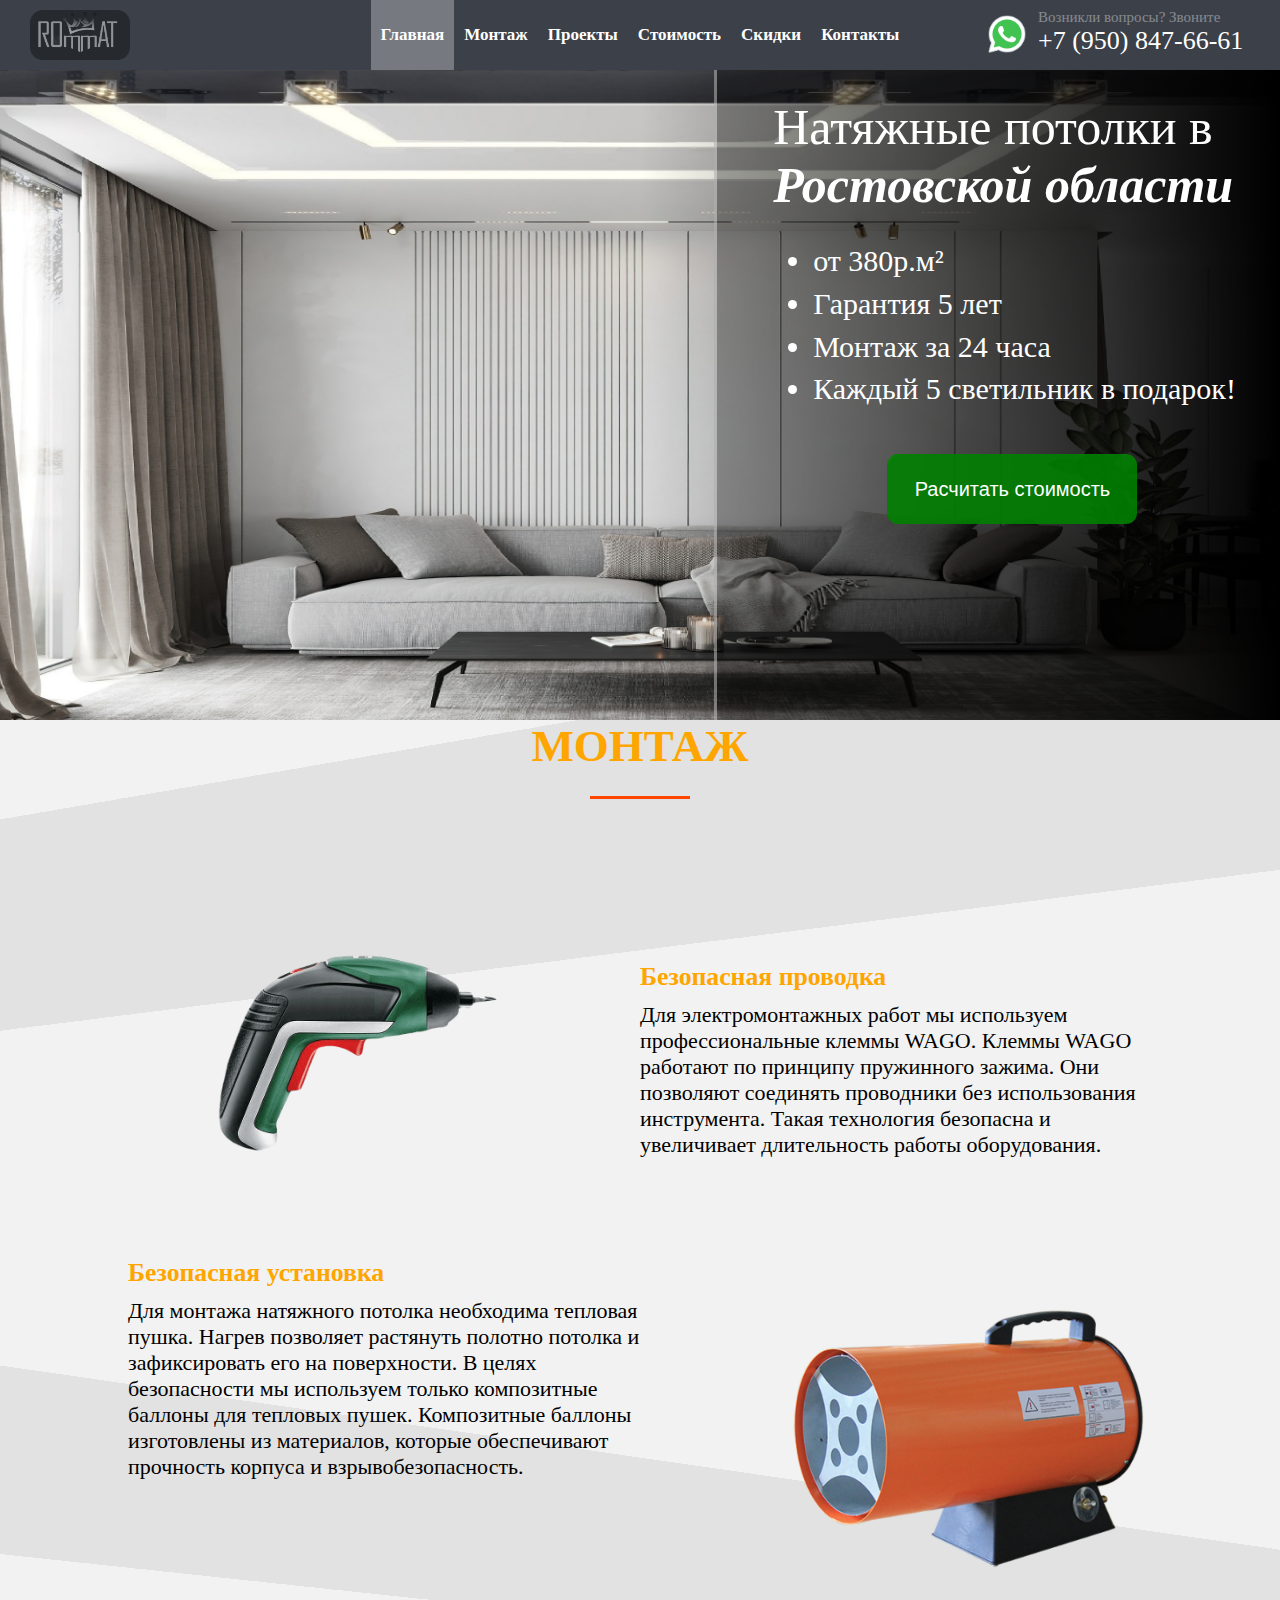
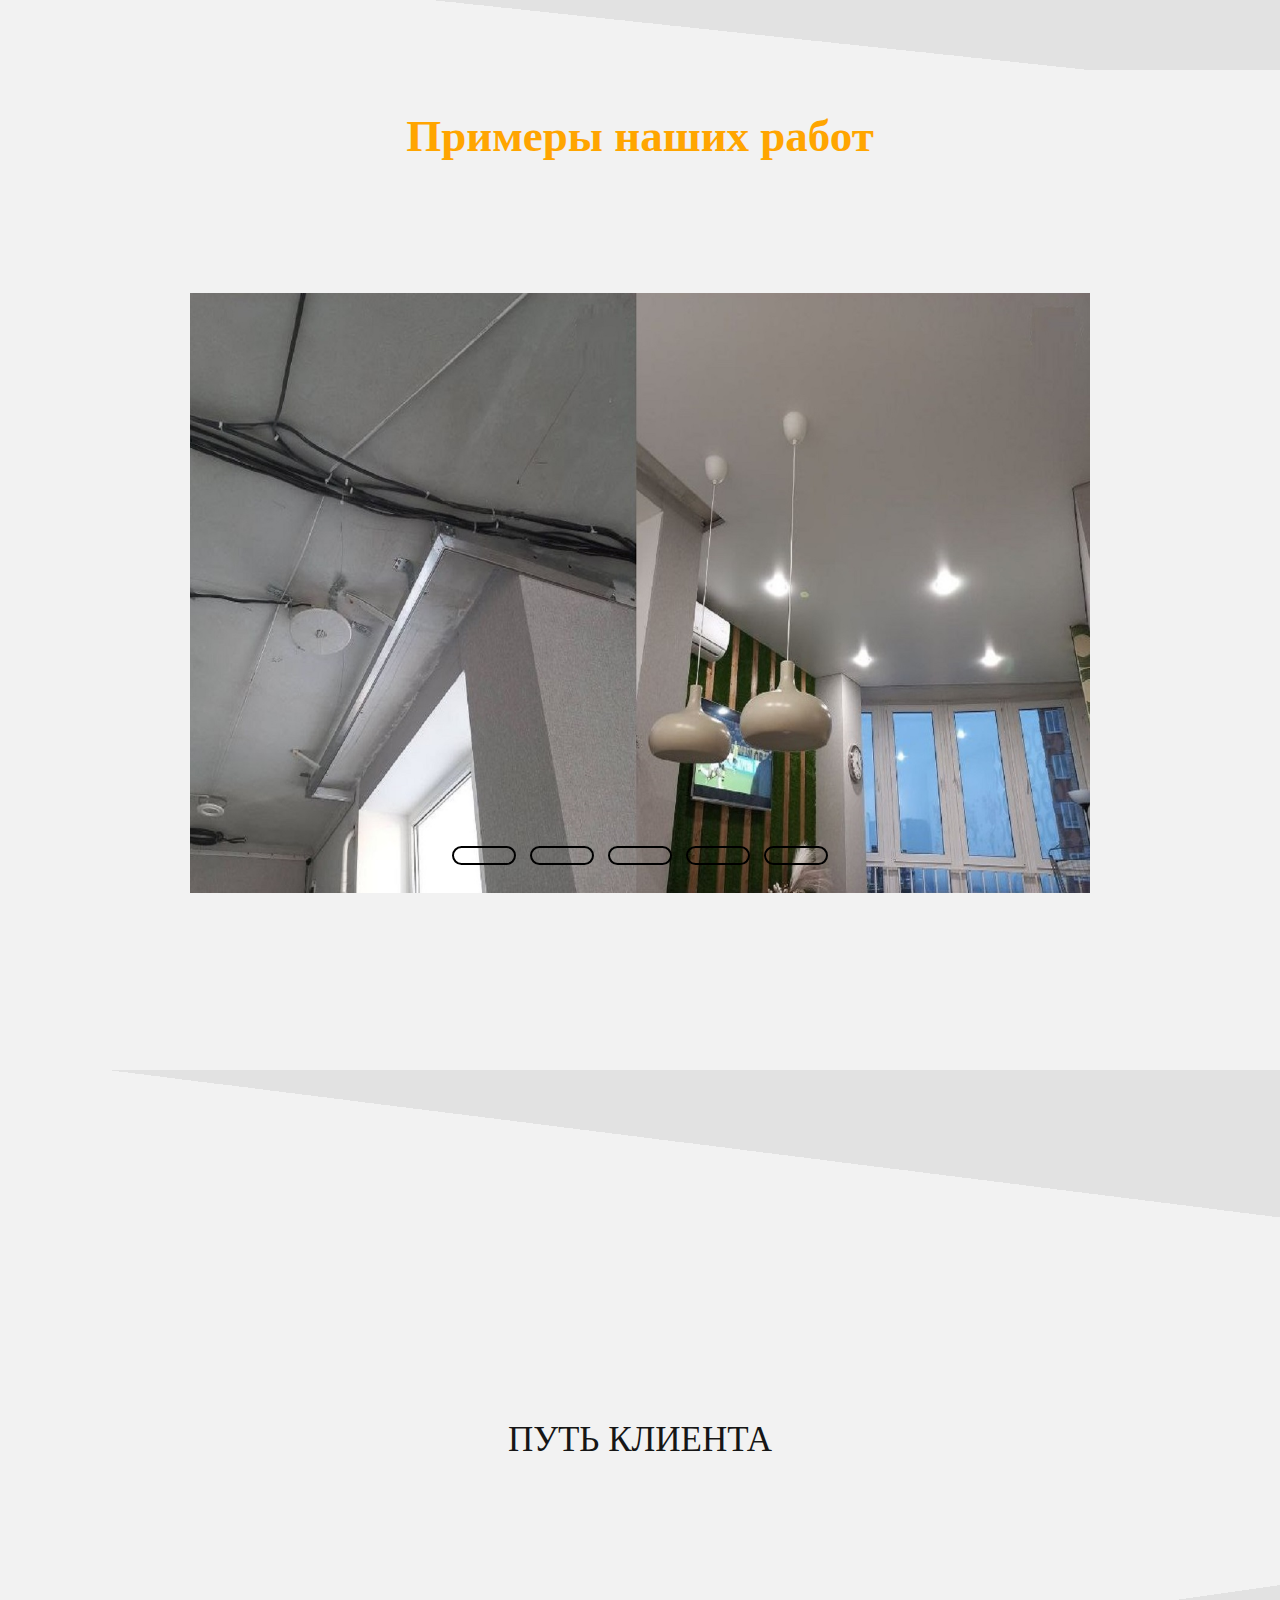
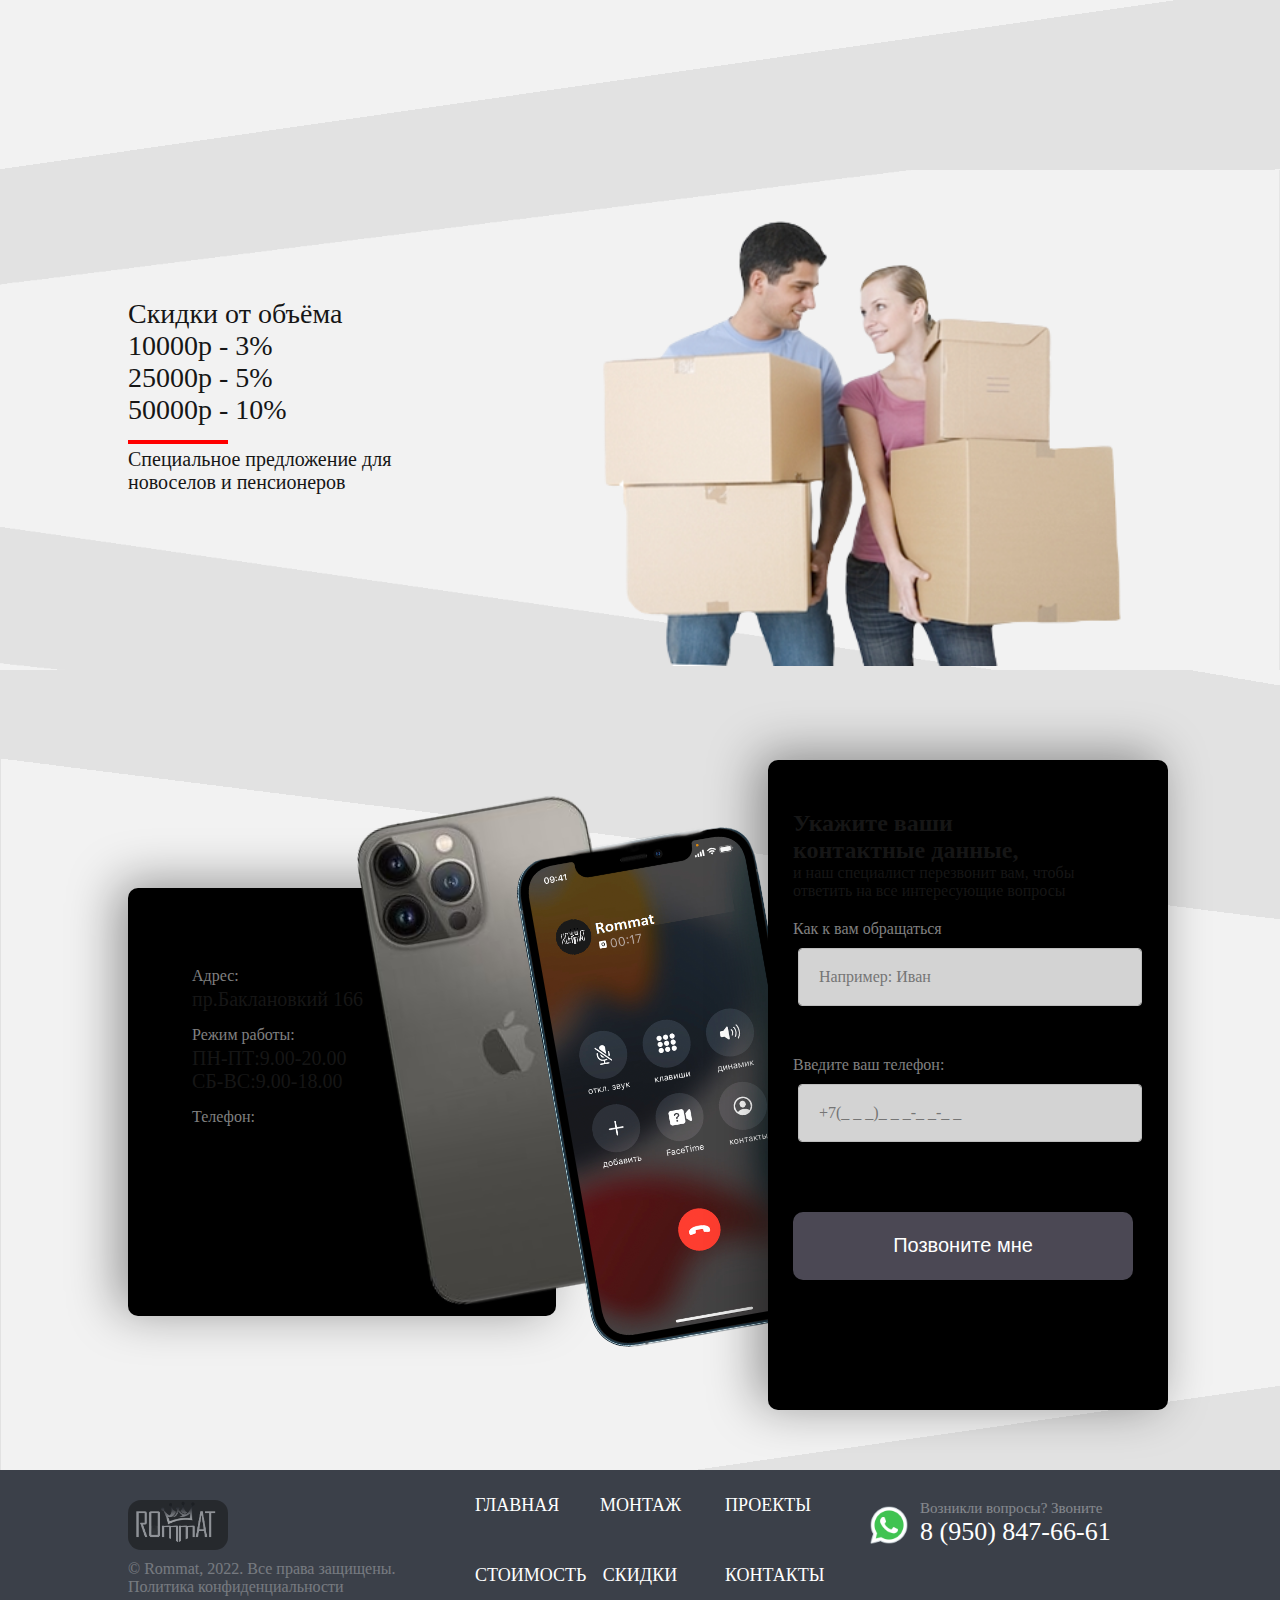
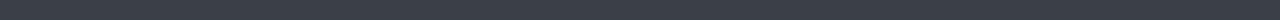
<file: натяжной.html>
<!DOCTYPE html>
<html lang="eg">
 <head>
  <meta charset="utf-8">
    <meta name="viewport" content="width=device-width, initial-scale=1.0, maximum-scale=1.0, user-scalable=0">
    <link rel="stylesheet" href="./css/main.css" />
    <link rel="stylesheet" href="./css/roma.css" />

  <link href="style.css" rel="stylesheet" type="text/css">
  <link rel="shortcut icon" href="jpg/4.ico">
  <title>Натяжные потолки</title>
 </head> 
 <body> 

    


    <div class="shapka">
               <div class="logo"></div>
        <div class="head"><!--Меню лист-->
               <a href="#about" rel="m_PageScroll2id" class="about1">Главная</a>
                <a href="#mont" rel="m_PageScroll2id" class="about2">Монтаж</a>
                <a href="#proj" rel="m_PageScroll2id" class="about3">Проекты</a>
                <a href="#coastt" rel="m_PageScroll2id" class="about4">Стоимость</a>
                <a href="#discon" rel="m_PageScroll2id" class="about5">Скидки</a>
                <a href="#contact" rel="m_PageScroll2id" class="about6">Контакты</a>   
            </div>



                 <div class="phone">
                    <div class="ico"><a href="https://api.whatsapp.com/send/?phone=%2B79508476661&text&app_absent=0">
                        <img src="jpg/3.png" alt="" style="width: 44px"  ></a>
                   
                        </div>
                     <div class="time1"><div class="time">Возникли вопросы? Звоните </div></div>
                     <a href="tel:+79508476661" class="zvonok">+7 (950) 847-66-61</a>
                </div> 
            </div>

   
    <div id="about"class="background1"> 
        <div class="header_nav"><!--темная сторона-->
            <div class="main">Натяжные потолки в <b>                  Ростовской области</b> 
            <ul>
                <li>от 380р.м&sup2</li>
                <li>Гарантия 5 лет</li>
                <li>Монтаж за 24 часа</li>
                <li>Каждый 5 светильник в подарок!</li>
            </ul>           
  <button  class="button"><a href="#popup"
    >Расчитать стоимость</a></button>
        </div> 

    </div>

        </div>
</div> 
 <div id="mont" class="montash"> 
            <div class="zagol"><H2>Монтаж</H2></div>
            <div class="shyrik"><img src="jpg/шуруповерт.png" alt="" ></div>
            <div class="shyr"><h3 id="cac">Безопасная проводка</h3>
Для электромонтажных работ мы используем профессиональные клеммы WAGO. Клеммы WAGO работают по принципу пружинного зажима. Они позволяют соединять проводники без использования инструмента. Такая технология безопасна и увеличивает длительность работы оборудования.</div>

            <div class="push"><h3 id="cac">Безопасная установка</h3>
Для монтажа натяжного потолка необходима тепловая пушка. Нагрев позволяет растянуть полотно потолка и зафиксировать его на поверхности. В целях безопасности мы используем только композитные баллоны для тепловых пушек. Композитные баллоны изготовлены из материалов, которые обеспечивают прочность корпуса и взрывобезопасность.</div>
         <div class="pushka"><img src="jpg/пушка.png" alt="" style="width:400px"></div>  
        </div>
        
 <div class="class">   
 <div class="look"><H2>Примеры наших работ</H2></div> 
                   
            <div id="proj" class="wrapper">
            <div class="slider">
                <div class="slider-nav">
                        <label for="s1" class="slider-nav-item"></label>
                        <label for="s2" class="slider-nav-item"></label>
                        <label for="s3" class="slider-nav-item"></label>
                        <label for="s4" class="slider-nav-item"></label>
                        <label for="s5" class="slider-nav-item"></label>

                    </div>
                    <div class="slider_items">

                        <input type="radio" name="s" id="s1">
                        <input type="radio" name="s" id="s2">
                        <input type="radio" name="s" id="s3">
                        <input type="radio" name="s" id="s4">
                        <input type="radio" name="s" id="s5">


      

                        <div class="item s1">
                            <img src="pictures/3.jpg" alt="">
                        </div>
                        <div class="item">
                            <img src="pictures/2.jpg" alt="">
                        </div>
                         <div class="item">
                            <img src="pictures/1.jpg" alt="">
                        </div>
                         <div class="item">
                            <img src="pictures/4.jpg" alt="">
                        </div>
                         <div class="item">
                            <img src="pictures/5.jpg" alt="">
                        </div>

                     
                     </div>
            </div>
        </div>
        
 
        
 
     
 </div>

<div id="coastt" class="coast">
    <div class="way">Путь клиента</div>
    <div class="castle">
     <div class="img1"><img src="jpg/1_icon.png" alt=""><div class="fff">Вы нам звоните</div></div>
    <div class="img2"><img src="jpg/2_icon.png" alt=""></div>
    <div class="img3"><img src="jpg/3_icon.png" alt=""></div>
    <div class="img4"><img src="jpg/4_icon.png" alt=""></div>
    <div class="img5"><img src="jpg/5_icon.png" alt=""></div>
    <div class="img6"><img src="jpg/6_icon.png" alt=""></div>
    <div class="img7"><img src="jpg/7_icon.png" alt=""></div>
    <div class="img8"><img src="jpg/8_icon.png" alt=""></div>
</div>
</div>

<div id="discon" class="discount">
   
     <div class="disc">Скидки от объёма<br>
10000р - 3%<br>
25000р - 5%<br>
50000р - 10%</div>
<div class="bord"></div>
<div class="disc2">Специальное предложение для новоселов и пенсионеров</div>
    <div class="novos"><img src="jpg/novosel.png" alt="" style="width:600px"></div>
    


</div>
<div id="contact" class="contact">
        <div class="iphone exmpl">
            <img src="jpg/iphone1.png" alt="">
        </div>
          <div class="iphone1 exmpl1">
            <img src="jpg/iphone2.png" alt="">
        </div>
        <div class="adress">
            <div class="ylica">Адрес:</div>
            <div class="ress">пр.Баклановкий 166</div>
            <div class="rewim">Режим работы:</div>
            <div class="timerewim">ПН-ПТ:9.00-20.00<br>СБ-ВС:9.00-18.00</div>
            <div class="tel">Телефон:</div>
            <div class="zvon"><a href="tel:+79508476661" >+7 (950) 847-66-61</a>    </div>    
        </div>
        <div class="yourcell">
         <div class="show"><h2>Укажите ваши <br> контактные данные,</h2>и наш специалист перезвонит вам, чтобы<br>ответить на все интересующие вопросы</div>
         <div class="type">Как к вам обращаться</div>
        <div> <input class="text-field__input" type="text" name="login" id="login" placeholder="Например: Иван" value=""></div>
        <div class="inpt">Введите ваш телефон:</div>
        <input name="telephone" autocomplete="num" type="num" required class="uber"   placeholder="+7(_ _ _)_ _ _-_ _-_ _">


          

        <button class="boton"><a href="tel:+79508476661">Позвоните мне</a></button>
        </div>
</div>
            
  <div class="foot">
        <div class="logo2"></div>
        <div class="discription">© Rommat, 2022. Все права защищены. Политика конфиденциальности</div>
   
    
        <div class="head2"><!--Меню лист-->
               <a href="#about" class="about11" rel="m_PageScroll2id">Главная</a>
                <a href="#mont" class="about12" rel="m_PageScroll2id">Монтаж</a>
                <a href="#proj" class="about13" rel="m_PageScroll2id">Проекты</a>
                <a href="#coastt" class="about14" rel="m_PageScroll2id">Стоимость</a>
                <a href="#discon" class="about15" rel="m_PageScroll2id">Скидки</a>
                <a href="#contact" class="about16" rel="m_PageScroll2id">Контакты</a> 
            </div>
             <div class="phone2"><div class="ico"><img src="jpg/3.png" alt="" style="width: 44px"></div>
                     <div class="time1"><div class="time">Возникли вопросы? Звоните </div></div>
                     <a href="tel:+79508476661" class="zvonok">8 (950) 847-66-61</a>
    </div>

    <div id="popup" class="popup">
        <a href="#" class="popup__area"></a>
        <div class="popup__body">
            <div class="popup__content">
                <a href="#" class="popup__close">x</a>
                                <div class="popup__text">


                                    <main class="calc-wrapper">
                                        <div class="container">
                                            <form id="form">
                                                <div class="heading">
                                                    <h1 class="heading-title">Калькулятор стоимости натяжного потолка</h1>
                                                    <p class="heading-desc">Базовая цена: 1 м² = 380 рублей</p>
                                                </div>
                                    
                                                <!-- Площадь -->
                                                <div class="calc-section">
                                                    <label class="checkbox-wrapper title-bold section-title .section-title--vertical-center">
                                                        <span class="title__inline">Площадь квартиры:</span>
                                                        <input type="number" min="0" max="200" value="20" id="square-input" class="title__inline input-short" />
                                                        <span class="title__inline">м²</span>
                                                    </label>
                                                    <input type="range" id="square-range" class="range-input" min="0" max="200" value="50" step="5" />
                                                </div>
                                                <!-- // Площадь -->
                                                <div class="calc-section">
                                                    <label class="checkbox-wrapper title-bold section-title"> Количество комнат </label>
                                                    <div class="rooms-wrapper">
                                                        
                                                        <label class="rooms-label">
                                                            <input class="rooms-radio-real" type="radio" name="rooms" value="0" checked/>
                                                            <span class="rooms-radio-fake">1</span>
                                                        </label>
                                    
                                                        <label class="rooms-label">
                                                            <input class="rooms-radio-real" type="radio" name="rooms" value="800" />
                                                            <span class="rooms-radio-fake">2</span>
                                                        </label>
                                    
                                                        <label class="rooms-label">
                                                            <input class="rooms-radio-real" type="radio" name="rooms" value="1400" />
                                                            <span class="rooms-radio-fake">3</span>
                                                        </label>
                                    
                                                        <label class="rooms-label">
                                                            <input class="rooms-radio-real" type="radio" name="rooms" value="2000" />
                                                            <span class="rooms-radio-fake">4</span>
                                                        </label>
                                    
                                                        <label class="rooms-label">
                                                            <input class="rooms-radio-real" type="radio" name="rooms" value="2500" />
                                                            <span class="rooms-radio-fake">5</span>
                                                        <label class="rooms-label">
                                                            <input class="rooms-radio-real" type="radio" name="rooms" value="3000" />
                                                            <span class="rooms-radio-fake">5+</span>
                                                        </label>
                                    
                                                        </label>
                                                    </div>
                                                </div>
                                    
                                                <!-- Мобильная адаптивность -->
                                                <div class="calc-section">
                                                    <h4 class="checkbox-wrapper title-bold section-title">Тип ремонта</h4>
                                                    <label class="radio-wrapper" data-name="mobile">
                                                        <input type="radio" class="radio" name="type" value="0" checked  />
                                                        <div class="title-lite">Матовый</div>
                                                    </label>
                                                    <label class="radio-wrapper" data-name="mobile">
                                                        <input type="radio" class="radio" name="type" value="15"/>
                                                        <div class="title-lite">
                                                            Сатиновый
                                                            <span class="note">+15р за м² к стоимости</span>
                                                        </div>
                                                    </label>
                                                    <label class="radio-wrapper" data-name="mobile">
                                                        <input type="radio" class="radio" name="type" value="25" />
                                                        <div class="title-lite">
                                                            Глянцевый
                                                            <span class="note">+25р за м² к стоимости</span>
                                                        </div>
                                                    </label>
                                                    <label class="radio-wrapper" data-name="mobile">
                                                        <input type="radio" class="radio" name="type" value="50" />
                                                        <div class="title-lite">
                                                            Тканевый
                                                            <span class="note">+50р за м² к стоимости</span>
                                                        </div>
                                                    </label>
                                                </div>
                                                <!-- // Мобильная адаптивность -->
                                    
                                                <!-- Мобильная адаптивность -->
                                                <div class="calc-section">
                                                    <label class="checkbox-wrapper title-bold section-title"> Какая конструкция потолка вам нравится больше? </label>
                                                    <label class="radio-wrapper">
                                                        <input type="radio" class="radio" name="building" value="1" checked />
                                                        <div class="title-lite">Одноуровнеывй</div>
                                                    </label>
                                                    <label class="radio-wrapper">
                                                        <input type="radio" class="radio" name="building" value="1.3" />
                                                        <div class="title-lite">
                                                            Многоуровневый
                                    
                                                        </div>
                                                    </label>
                                                    <label class="radio-wrapper">
                                                        <input type="radio" class="radio" name="building" value="1.3" />
                                                        <div class="title-lite">
                                                            Световые линии
                                                            
                                                        </div>
                                                    </label>
                                                    <label class="radio-wrapper">
                                                        <input type="radio" class="radio" name="building" value="1.4" />
                                                        <div class="title-lite">
                                                            Парящие
                                                
                                                        </div>
                                                    </label>
                                                    <label class="radio-wrapper">
                                                        <input type="radio" class="radio" name="building" value="1.5" />
                                                        <div class="title-lite">
                                                            Резные
                                                    
                                                        </div>
                                                    </label>
                                    
                                                </div>
                                                <!-- // Мобильная адаптивность -->
                                    
                                            
                                                <!-- Дополнительные опции -->
                                                <div class="calc-section">
                                                    <label class="checkbox-wrapper title-bold section-title"> Дополнительно </label>
                                                    <label class="radio-wrapper">
                                                        <input type="checkbox" class="radio" name="ceiling" value="900" />
                                                        <div class="title-lite">
                                                            Карниз
                                                            <span class="note">900 руб. за м.кв.</span>
                                                        </div>
                                                    </label>
                                                    <label class="radio-wrapper">
                                                        <input type="checkbox" class="radio" name="walls" value="1.1" />
                                                        <div class="title-lite">
                                                            Вставка
                                                            <span class="note">+10% к стоимости</span>
                                                        </div>
                                                    </label>
                                                    <label class="radio-wrapper">
                                                        <input type="checkbox" class="radio" name="floor" value="1.1" />
                                                        <div class="title-lite">
                                                            Точка света
                                                            <span class="note">+10% к стоимости</span>
                                                        </div>
                                                    </label>
                                                </div>
                                                <!-- // Дополнительные опции -->
                                    
                                                <!-- Стоимость ремонта -->
                                                <div class="calc-price">
                                                    <div class="calc-price-title">Стоимость :</div>
                                                    <div class="calc-price-value">
                                                        <span id="total-price">0</span>
                                                        рублей
                                                    </div>
                                                    <div class="itisnot">Указанная стоимость является примерной <br> и не является публичной офертой</div>
                                                </div>
                                                <!-- // Стоимость ремонта -->
                                            </form>
                                        </div>
                                    </main>

                     </div>
            </div>
        </div>
    </div>

    <script src="js/mains.js"></script>

    <script src="http://ajax.googleapis.com/ajax/libs/jquery/1.12.4/jquery.min.js"></script>
    <script src="PageScroll2id.min.js"></script>
    <script src="main.js"></script>
</body>


    

</html>
</file>
<file: css/main.css>
.popup {
		z-index: 100;
		position: fixed;
		width: 100%;
		height: 100%;
		background-color: rgba(0, 0, 0, 0.8) ;
		top: 0;
		left: 0;
		opacity: 0;
		visibility: hidden;
		overflow-y: auto;
		overflow-x: hidden;
		transition: all 0.8s ease 0s;
	}
	.popup:target { 
		opacity: 1;
		visibility: visible;
	}
	.popup__area {
		width: 100%;
		height: 100%;
		top: 0;
		left: 0;
		position: absolute;
	}
	.popup__body {
		min-height: 100%;
		display: flex;
		align-items: center;
		justify-content: center;
		padding: 30px 10px;
		 
	}
	.popup__content {
		z-index: 102;
		background-color: white;
		max-width: 800px;
		padding: 30px;
		position: relative;
	}
	.popup__close {
		position: absolute;
		right: 30px;
		top: 60px;
		font-size: 20px;
		color: black;
		text-decoration: none;
	}
	.popup__title {
		font-size: 40px;
		margin: 0px 0px 1em 0px;
	}
	.popup__text {
		z-index: 100500;
	}

	.itisnot{
		opacity: 0.7;
		max-width: 350px;
		font-size: 17px;
		margin-top: 20px;
	}
</file>
<file: css/roma.css>
/* ------------------- General ------------------- */

body {
	color: #161616;
	margin: 0;

	padding-bottom: 140px;
}



.container {
	height: 1700px;
		z-index: 1005000;
	max-width: 1170px;
	margin-left: auto;
	margin-right: auto;
	/* background-color: aqua; */
}

/* ------------------- Header ------------------- */

.header-inner {
	padding-top: 60px;
	padding-bottom: 60px;
	background-color: #e3f0f7;
}

.header-inner-row {
	display: flex;
	justify-content: space-between;
	align-items: center;
}

.heading-inner {
	font-size: 22px;
	font-weight: 700;
	letter-spacing: 0.26px;
	line-height: 1;
	margin: 0;
}

.heading-inner span {
	display: inline-block;
	line-height: 1;
	margin: 0;
	margin-bottom: 10px;
	font-size: 32px;
	font-weight: 700;
	letter-spacing: 0.38px;
}

.social-icons {
	display: flex;
}

.social-icon-link {
	text-decoration: none;
	margin-right: 30px;
}

/* Для экранов с шириной от 0 до 1170px */
@media (max-width: 1170px) {
	.social-icon-link {
		margin-right: 15px;
		margin-bottom: 15px;
	}
}

/* ------------------- Footer ------------------- */

.footer {
	padding-top: 5px;
	padding-bottom: 30px;
}

.footer-cta-title {
	font-size: 42px;
	font-weight: 700;
	letter-spacing: 0.5px;
	margin-bottom: 25px;
	display: inline-block;
}

.footer-text {
	margin: 0;
	font-size: 18px;
	font-weight: 400;
	letter-spacing: 0.43px;
}

.footer-text a {
	color: #4298e8;
	text-decoration: underline;
}

.footer-cta-text {
	margin: 0;
	font-size: 36px;
	font-weight: 100;
	letter-spacing: 0.43px;
}

.footer-cta-text a {
	color: #4298e8;
	text-decoration: underline;
}

/* Для экранов с шириной от 0 до 1170px */
@media (max-width: 1170px) {
	.footer-cta-title {
		font-size: 26px;
		margin-bottom: 15px;
	}

	.footer-cta-text {
		font-size: 22px;
	}
}

.footer-inner {
	text-align: center;
	padding-bottom: 80px;
}

.text-center {
	text-align: center;
}

/* Calc */

h1,
h2,
h3,
h4,
h5,
h6 {
	margin: 0;
}

/* ------------------- Calc ------------------- */
.calc-wrapper {
	z-index: 1005000;
	padding-top: 50px;
	padding-bottom: 75px;
	max-width: 800px;
	margin: 0 auto;
}

.heading {
	margin-bottom: 50px;
	text-align: center;
}

.heading-title {
	margin: 0;
	margin-bottom: 15px;
	font-size: 40px;
	font-weight: 700;
	line-height: 1;
	letter-spacing: 0.48px;
	text-align: center;
}

.heading-desc {
}

.calc-section {
	padding: 40px 50px;
	background-color: #f4f8fa;
}

.calc-section:nth-child(odd) {
	padding: 40px 50px;
	background-color: #fff;
}

.calc-title-light {
	font-size: 24px;
	font-weight: 300;
	margin-bottom: 15px;
}

.title__inline {
	display: inline-block;
	vertical-align: middle;
}

.title__inline + .title__inline {
	margin-left: 10px;
}

.input-short {
	width: 20px;
}

.radio-wrapper {
	display: flex;
	/* align-items: center; */
}

.radio-wrapper .radio {
	margin-top: 9px;
}

.radio-wrapper:not(:last-child) {
	margin-bottom: 30px;
}

.radio-wrapper .radio {
	margin-right: 15px;
	margin-top: 6px;
}

/* .radio-holder {
	margin-right: 15px;
}

.radio-holder input{
	margin-top: 6px;
} */

/* .radio {
	margin-right: 15px;
} */

.input-wrapper {
	display: flex;
	margin-bottom: 40px;
}

.input-wrapper:last-child {
	margin-bottom: 0;
}

.input-short {
	width: 62px;
	height: 36px;
	border-radius: 4px;
	border: 1px solid #9a9a9a;
	font-size: 24px;
	font-weight: 700;
	color: #039be5;
	text-align: center;
}

.input-wrapper .input-short:first-child {
	margin-right: 20px;
}

.input-wrapper .input-short:last-child {
	margin-left: 20px;
}

/* ------------ TYPO ------------ */

.section-title {
	margin-bottom: 20px;
}

.section-title--vertical-center {
	align-items: center;
}

.title-bold {
	font-size: 24px;
	font-weight: 700;
}

.title-lite {
	font-size: 20px;
	font-weight: 300;
}

.note {
	display: block;
	font-weight: 300;
	font-style: italic;
	padding-top: 10px;
	font-size: 16px;
	color: #969696;
}

/* ------------ FORMS ------------ */

.checkbox-wrapper {
	display: flex;
	margin-bottom: 20px;
}

.checkbox-wrapper .checkbox {
	margin-right: 15px;
}

/* ------------ PRICE ------------ */
.calc-price {

	padding: 30px 50px;
	/* border: 10px solid #7ac5ea; */

	position: fixed;
	left: 0;
	right: 0;
	bottom: 0;
	background-color: rgb(218, 243, 255);
	background-color: white;
	box-shadow: -10px 0px 25px rgba(143, 179, 195, 0.685);
}

.calc-price-title {
	font-size: 32px;
	font-weight: 700;
	margin-bottom: 10px;
}

.calc-price-value {
	font-size: 26px;
	font-weight: 300;
}

.hidden {
	display: none;
}

.range-input {
	width: 100%;
}

.rooms-wrapper {
	display: flex;
	flex-direction: start;
	align-items: center;
}

.rooms-label {
}
.rooms-radio-real {
	opacity: 0;
	appearance: none;
	height: 0;
	width: 0;
	margin: 0;
}

.rooms-radio-fake {
	display: inline-block;
	width: 50px;
	height: 50px;
	background-color: #e2e2e2;
	text-align: center;
	line-height: 50px;
	font-size: 22px;
	/* font-weight: bold; */
	cursor: pointer;
}

.rooms-radio-real:checked + .rooms-radio-fake {
	background-color: #fbd422;
}
</file>
<file: style.css>
body{
	background: url(jpg/backgound.png) fixed;
	background-size: cover;
	margin:0 auto;
	max-width: 1300px;
	height: 100%;

}


		 
ul{

	margin: 0 auto;
}


a{	
	color: white;
	text-decoration: none;
}


h2{
	margin-bottom: 0;
}
b{
	font-style: italic;
}
ul{
	margin-top: 30px;
	font-size: 30px;
}


li{
	margin-top: 2%;

	font-size: 30px;
}
 /*-------------------------------------------------------ограничивающий контейнер*/  


.shapka{

	margin: 0 auto;
	z-index: 101;
	background:rgb(59, 64, 73);
	width: 100%;

	position: sticky;
	top: 0;
	left: 0;
	right: 0;
	margin-top: 0 ;
}

.shapka a.mPS2id-highlight{
	background: rgba(255,255,255,0.3);
}


.logo{
	position: absolute;
	z-index: 12;
	
	top: 0;
	left: 0;
	margin:10px 30px;
    background: url(jpg/2.jpg) center/100%;
    border-radius: 13px;
    opacity: 0.50;
    max-height: 50px;
    max-width: 100px;
    width: 100px;
    height: 50px;

}


.logo:hover{
	box-shadow: 0 0 25px whitesmoke,
				0 0 50px white; ;
}

.logo2:hover{
	box-shadow: 0 0 25px whitesmoke,
				0 0 50px white; ;
}

.head{
	
	display: flex;
	flex-wrap: wrap;
	font-weight: 900;
	font-size: 17px;
	text-align: center;
	justify-content:center;
	align-items: center;
   	color:  white;
	width: 100%;
	height: 70px;
	line-height: 70px;
	
}


.about1{
	padding: 0px 10px;
	vertical-align: middle;
    height: 100%;
    transition: background 0.5s linear;

}


.about1:hover{
	background: rgba(255,255,255,0.3);


}


.about2{
	padding: 0px 10px;
	flex-wrap: wrap;
    height: 100%;
    height: 100%;
    transition: background 0.5s linear;

}


.about2:hover{
	background: rgba(255,255,255,0.3);


}



.about3{
	padding: 0px 10px;
    height: 100%;
    height: 100%;
    transition: background 0.5s linear;

}


.about3:hover{
	background: rgba(255,255,255,0.3);


}



.about4{
	padding: 0px 10px;
    height: 100%;
    height: 100%;
    transition: background 0.5s linear;

}


.about4:hover{
	background: rgba(255,255,255,0.3);


}

.about5{
	padding: 0px 10px;	
    height: 100%;
    height: 100%;
    transition: background 0.5s linear;

}


.about5:hover{
	background: rgba(255,255,255,0.3);


}

.about6{
	padding: 0px 10px;
	margin-right: 0% ;
    height: 100%;
    height: 100%;
    transition: background 0.5s linear;

}


.about6:hover{
	background: rgba(255,255,255,0.3);


}

.phone{
	margin: 10px ;
	color: white;	
	position: absolute;
	right: 0;
	bottom: 0;
	width: 300px;

	
}

.ico{
	margin-top: 1%;
	margin-right: 3%;
	margin-left: 5%;
	float: left;
}
.time1{
	text-align: center;
}
.time{
	font-size: 15px;
	color: whitesmoke;
	opacity: 0.4;
	text-align:left;
}

.background1{
	position: relative;
	width: 100%;
	height: 650px;
	background: linear-gradient(to left,  rgba(0,0,0,1) 0%,rgba(0,0,0,0) 50%)no-repeat fixed,url(jpg/1.jpg) no-repeat top fixed;
	background-size: cover;
	background-attachment: scroll;
	margin:0 auto;
	max-width: 1300px;
	
}

.header_nav{
	margin-top: 0px;

	background: rgba(0,0,0,0.3);
	height: 100%;
	width: 44%;
	right: 0;
	top:0;
	position: absolute;
	border-left: 3px solid rgba(255,255,255,0.4);
	
	
	
}
.main{
	padding-right: 5%;
	padding-top: 5%;
	padding-left: 10%;
	color: white;
	font-size: 50px;
	min-height: 100px;
	min-width: 100px;
	position: static;
	left: 10%;
	top: 15%;
}


.button{
	border: none;
	padding: 0;
	color: whitesmoke;
	left: 0;
	right: 0;
	margin: 0 auto;
	font-weight: 500;
	font-size: 	20px;
	margin-top: 10%;
	display: flex;
	align-items: center;
	justify-content: center;
	text-align: center;
	border-radius: 11px;
	width: 250px;
	height: 70px;
	transition: background 0.5s linear, color 0.5s linear, transform 0.5s linear;

}

.button{
	cursor: pointer;
	background: linear-gradient(-50deg,
         rgba(255, 255, 255, 0) 40%,
		 rgba(255, 255, 255, 0.5) 50%,
		 rgba(255, 255, 255, 0) 60%) rgba(0,128,0,0.9);
	background-size: 200% 100%;
	background-position-x: 130%;
	animation: 4s loader ease-in-out infinite 2s ;

}

.button:hover{
	animation: pulsate 1s ease-in-out;
}

@keyframes loader{
	0% {
		background-position-x: 120%;
	}
	15%{
		background-position: -30%;
	}
	100% {
		background-position-x: -30%;
	}
}

@keyframes pulsate{
	0%{
		box-shadow:
		0 0 25px green,
		0 0 50px yellow;
	}
}

.montash{
	background: url(jpg/backgound1.png);
	position: relative;
	width: 100%;
	height: 950px;


}



.zagol{
		text-transform: uppercase;

	width: 100%;
	float: left;
	text-align: center;
	font-size: 30px;
	color: orange;
}
.zagol:after{
	display: inline-block;
	content: ' ';
	width: 100px;
	border-bottom: solid 3px orangered;
}

.shyrik{
	position: relative;
	top:  100px;
	margin-left: 150px;
}

.shyrik img{
		width: 400px;
	}


.shyr{
	position: relative;
	top: -150px;
	font-size: 22px;
	width: 40%;
	color: black;
	margin-left: 50%;


}
#cac{
	color: orange;
	margin: 0 0 10px;
}





.push{
	position: relative;
	top: -50px;
	font-size: 22px;
	width: 40%;
	color: black;
	margin-left: 10%;

}

.pushka{
	position: absolute;
	top:  500px;
	margin-left: 60%;

}

.class{
	z-index: 1;
	position: static;
	float: right;
	width: 100%;
}



.look{
	color: orange;
	margin-top: 40px;
	z-index: 4;
	position: absolute;
	left: 50%;
	transform: translate(-50%, 0);
	font-size: 30px;
	text-align: center;
}



.wrapper{
	background: url(jpg/backgound2.png) 100% no-repeat;
	background-size: cover;
  	position: relative;
  	width: 100%;	
  	height: 1000px;
  	display: flex;
 	display: -webkit-flex;
 	display: -moz-flex;
 	display: -ms-flex;
 	display: -o-flex;
  	justify-content: center;
  	-m-aling-items: center;
  	align-items: center;

}
 .slider{
 	margin-right: 15px;
 	margin-left: 15px;
 	margin-top: 50px;
 	position: relative;
 	overflow: hidden;
 	width: 900px;
 	height: auto;

 }

 .slider_items{

 	width: 500%; 
 	height: 100%;
 	display: flex;
 	display: -webkit-flex;
 	display: -moz-flex;
 	display: -ms-flex;
 	display: -o-flex;


 }

.slider_items .item{
	width: 20%;

 }

 .slider_items .item img{
	max-width: 100%;
	height: auto;

 }

.slider_items input{
	position: absolute;
	visibility: hidden;
}

.slider-nav{
	position: absolute;
	bottom: 25px;
	width: 100%;
	display: flex;
 	display: -webkit-flex;
 	display: -moz-flex;
 	display: -ms-flex;
 	display: -o-flex;
 	justify-content: center;
}

.slider-nav .slider-nav-item{
	width: 60px;
	height: 15px;
	border: 2px solid black;
	border-radius: 11px;
	margin: 7px;
	cursor: pointer;
	transition: all .5s ease;
}

.slider-nav .slider-nav-item:hover{
	background-color: #fff;

}

#s1:checked ~ .s1{
	margin-left: 0;
}

#s2:checked ~ .s1{
	margin-left: -20%;
}

#s3:checked ~ .s1{
	margin-left: -40%;
}

#s4:checked ~ .s1{
	margin-left: -60%;
}

#s5:checked ~ .s1{
	margin-left: -80%;
}

.coast{
	background: url(jpg/backgound3.png) 75%;
	position: relative;
	display: flex;
	width: 100%;
	height: 700px;

}

.way{
		text-transform: uppercase;

	z-index: 0;
	position: absolute;
	top: 50%;
	left: 50%;
	transform: translate(-50%, 0);
	font-size: 35px;
	text-align: center;

}
.castle{
	width: 100%;
	margin-top: 100px;
	margin-left:230px;
}



.img1{
	opacity: 0;
	position: absolute;
	margin: 10% 0 0 5%;
  	animation: 4.5s spin 1 linear 0.5s forwards;


}

@keyframes spin {
  0% {
    opacity: 0;
  }
  25% {
   opacity: 1;
  }
    50% {
   opacity: 1;
  }
    90% {
   opacity: 1;
  }
    100% {
   opacity: 1;
  }
} 

.fff{
	content: "Вы нам звоните";
	position: absolute;
	text-align: center;
	justify-content: center;
	width: 100%;
	left: 0;
	bottom: 0;
}
.img2{
	height: 170px;
	position: absolute;
	margin: 24% 0 0 5%;
	opacity: 0;
	animation: 4.5s spin 1 linear 1s forwards;
}
.img2:after{

	margin: 10%;
	content: "Мы выезжаем на бесплатный замер";
	position: absolute;
	text-align: center;
	width: 100%;
	left: 0;
	bottom: 0;
}

.img3{
	height: 200px;
	position: absolute;
	margin: 30% 0 0 20%;
	opacity: 0;
	animation: 4.5s spin 1 linear 1.5s forwards;
}
.img3:after{

	margin: 10%;
	content: "Делаем индивидуальный расчет вашего потолка";
	position: absolute;
	text-align: center;
	width: 100%;
	left: 0;
	bottom: 0;
}

.img4{
	position: absolute;
	margin: 30% 0 0 35%;
	opacity: 0;
	height: 170px;
	animation: 4.5s spin 1 linear 2s forwards;
}
.img4:after{

	margin: 10%;
	content: "Заключаем договор";
	position: absolute;
	text-align: center;
	width: 80%;
	left: 0;
	bottom: 0;
}
.img5{
	height: 170px;
	position: absolute;
	margin: 25% 0 0 50%;
	opacity: 0;
	animation:4.5s spin 1 linear 2.5s forwards;
}
.img5:after{

	margin: 10%;
	content: "Изготавливаем полотно";
	position: absolute;
	text-align: center;
	width: 80%;
	left: 0;
	bottom: 0;
}

.img6{
	height: 170px;
	position: absolute;
	margin: 10% 0 0 50%;
	opacity: 0;
	animation: 4.5s spin 1 linear 3s forwards;
}
.img6:after{

	margin: 10%;
	content: "Устанавливаем в течении одного дня";
	position: absolute;
	text-align: center;
	width: 80%;
	left: 0;
	bottom: 0;
}

.img7{
	height: 150px;
	position: absolute;
	margin: 0% 0 0 35%;
	opacity: 0;
	animation: 4.5s spin 1 linear 3.5s forwards;
}
.img7:after{

	margin: 10%;
	content: "Вы в восторге";
	position: absolute;
	text-align: center;
	width: 80%;
	left: 0;
	bottom: 0;
}
.img8{
	height: 170px;
	position: absolute;
	margin: 0% 0 0 20%;
	opacity: 0;
	animation: 4.5s spin 1 linear 4s forwards;
}
.img8:after{

	margin: 10%;
	content: "Рекомендуете нас друзьям";
	position: absolute;
	text-align: center;
	width: 80%;
	left: 0;
	bottom: 0;
}


.discount{
	max-height: 500px;
	position: relative;

	width: 100%;
	height: 100vh;	
	background: url(jpg/backgound1.png) 100% ;
	background-size: cover;


}

.disc{
	margin: 10%;
	position: absolute;
	top: 0;
	font-size: 28px;
	font-weight: 300;

}
.bord{
	position: absolute;
	top: 54%;
	margin-left: 10%;
	width: 100px;
	border-bottom: 4px solid red;
}

.disc2{
	width: 300px;
	z-index: 99;
	margin: 10%;
	position: absolute;
	top: 30%;
	font-size: 20px;

}

.novos{
	position: absolute;
	bottom: 0;
	right: 0;
	margin-right: 7%;
}


.contact{
	width: 100%;
	height: 800px;
	position: relative;
	background: url(jpg/backgound3.png);

}

.iphone{
	z-index: 2;
	position: absolute;
    	top: 0;
    	left: 0;
    	margin: 13% 43%;
		height: 500px;
      }
   
      .exmpl img {

        height: 100%;
        width: auto;
        transform: rotate(-10deg);
    }

    .iphone1{
    	z-index: 1;
    	position: absolute;
    	top: 0;
    	left: 0;
    	margin: 10% 30%;
		height: 500px;
      }
   
      .exmpl1 img {

        height: 100%;
        width: auto;
        transform: rotate(-10deg);
    }


 .adress{
 	padding: 5% 5%;
 	box-shadow: -10px -5px 50px rgba(0,0,0,0.4);
 	border-radius: 10px;
 	margin: 17% 10%;
 	position: absolute;
 	top: 0;
 	left: 0;
 	width: 300px;
 	height: 300px;
 	background:url(jpg/backgound2.png) top fixed, rgba(0,0,0,1) top fixed;


 }

 .ylica, .rewim, .tel{
 	color: grey;
 	margin-top: 5%;
 }
 .ress, .timerewim, .zvon{
 	font-size: 20px;
 	margin-top: 1%;
 	margin-bottom: 1%;
 }

.zvon a{
	color: black;
}
 .zvon{
 	font-size: 22px;
 	font-weight: 700;
 	margin-top: 1%;
 	color: black;
 }

 .yourcell{
 	box-shadow: -10px -5px 50px rgba(0,0,0,0.4);
 	z-index: 4;
 	border-radius: 10px;
 	margin:7% 60%;
 	position: absolute;
 	top: 0;
 	left: 0;
 	width: 400px;
 	height: 650px;
 	background:url(jpg/backgound2.png) top fixed, rgba(0,0,0,1) top fixed;
 }

.show{
	margin: 50px 25px 20px 25px;
}
.type, .inpt{
	margin: 0 25px 10px;
	color: gray;

}


.text-field__input, .uber {
	padding-left: 20px;
  display: block;
  margin: 0 30px ;
  width: 80%;
  height: calc(3.25rem + 2px);
  font-family: inherit;
  font-size: 1rem;
  font-weight: 400;
  line-height: 1.5;
  color: #212529;
  margin-bottom: 50px;
  background-color: lightgray;
  background-clip: padding-box;
  border: 1px solid #bdbdbd;
  border-radius: 0.25rem;
  transition: border-color 0.15s ease-in-out, box-shadow 0.15s ease-in-out;
}

.boton{
	border: none;
	cursor: pointer;
	font-size: 20px;
	color: white;
	border-radius: 10px;
	margin: 20px 25px;
	height: 4.25rem;
	width: 85%;
	background: #4b4854;
}

.boton{
	cursor: pointer;
	background: linear-gradient(-50deg,
         rgba(255, 255, 255, 0) 40%,
		 rgba(255, 255, 255, 0.5) 50%,
		 rgba(255, 255, 255, 0) 60%) #4b4854;
	background-size: 200% 100%;
	background-position-x: 130%;
	animation: 3s loader ease-in-out infinite 2s ;
}
.boton:hover{
	animation: pulsate1 1s ease-in-out;

}

@keyframes pulsate1{
	0%{
		box-shadow:
		0 0 50px #5ddcff,
		0 0 100px #4c00c2;
	}
}
.foot{
	position: relative;
	bottom: 0;
	left: 0;
	right: 0;
	float: left;
	width: 100%;
	height: 150px;
	background:rgb(59, 64, 73);
    
}

.logo2{
	position: absolute;
	z-index: 12;
	top: 0;
	left: 0;
	margin:30px 10%;
    background: url(jpg/2.jpg) center/100%;
    border-radius: 13px;
    opacity: 0.50;
    max-height: 50px;
    max-width: 100px;
    width: 100px;
    height: 50px;

}

.discription{
	font-weight: 2000;
	opacity: 0.3;
	color: white;	
	position: absolute;
	top: 60px;
	left: 0px;
	margin:30px 10%;
	width: 300px;
}







.head2{
	text-transform: uppercase;
	display: grid;
	grid-template-columns: 100px 100px 100px;
	font-weight: 100;
	font-size: 18px;
	text-align: center;
	justify-content: space-between;
	align-items: center;
   	color:  white;
   	width: 350px;
	height: 70px;
	line-height: 70px;
		margin-left: auto;
    margin-right: auto;

}



.about11{
	padding: 0px 10px;
	vertical-align: middle;
    height: 100%;
    transition: background 0.5s linear;

}


.about11:hover{
	text-decoration: underline skyblue;


}


.about12{
	padding: 0px 10px;
	flex-wrap: wrap;
    height: 100%;
    height: 100%;
    transition: background 0.5s linear;

}


.about12:hover{
	text-decoration: underline skyblue;



}



.about13{
	padding: 0px 10px;
    height: 100%;
    height: 100%;
    transition: background 0.5s linear;

}


.about13:hover{
	text-decoration: underline skyblue;



}



.about14{
	padding: 0px 10px;
    height: 100%;
    height: 100%;
    transition: background 0.5s linear;

}


.about14:hover{
	text-decoration: underline skyblue;



}

.about15{
	padding: 0px 10px;	
    height: 100%;
    height: 100%;
    transition: background 0.5s linear;

}


.about15:hover{
text-decoration: underline skyblue;



}

.about16{
	padding: 0px 10px;
	margin-right: 0% ;
    height: 100%;
    height: 100%;
    transition: background 0.5s linear;

}


.about16:hover{
	text-decoration: underline skyblue;



}





.phone2{
	position: absolute;
	z-index: 12;
	top: 0;
	right: 0;
	margin:30px 10%;
    width: 300px;


	
}




.zvonok{
	font-size: 26px;
	color: white;
	text-decoration: none;
}
</file>
